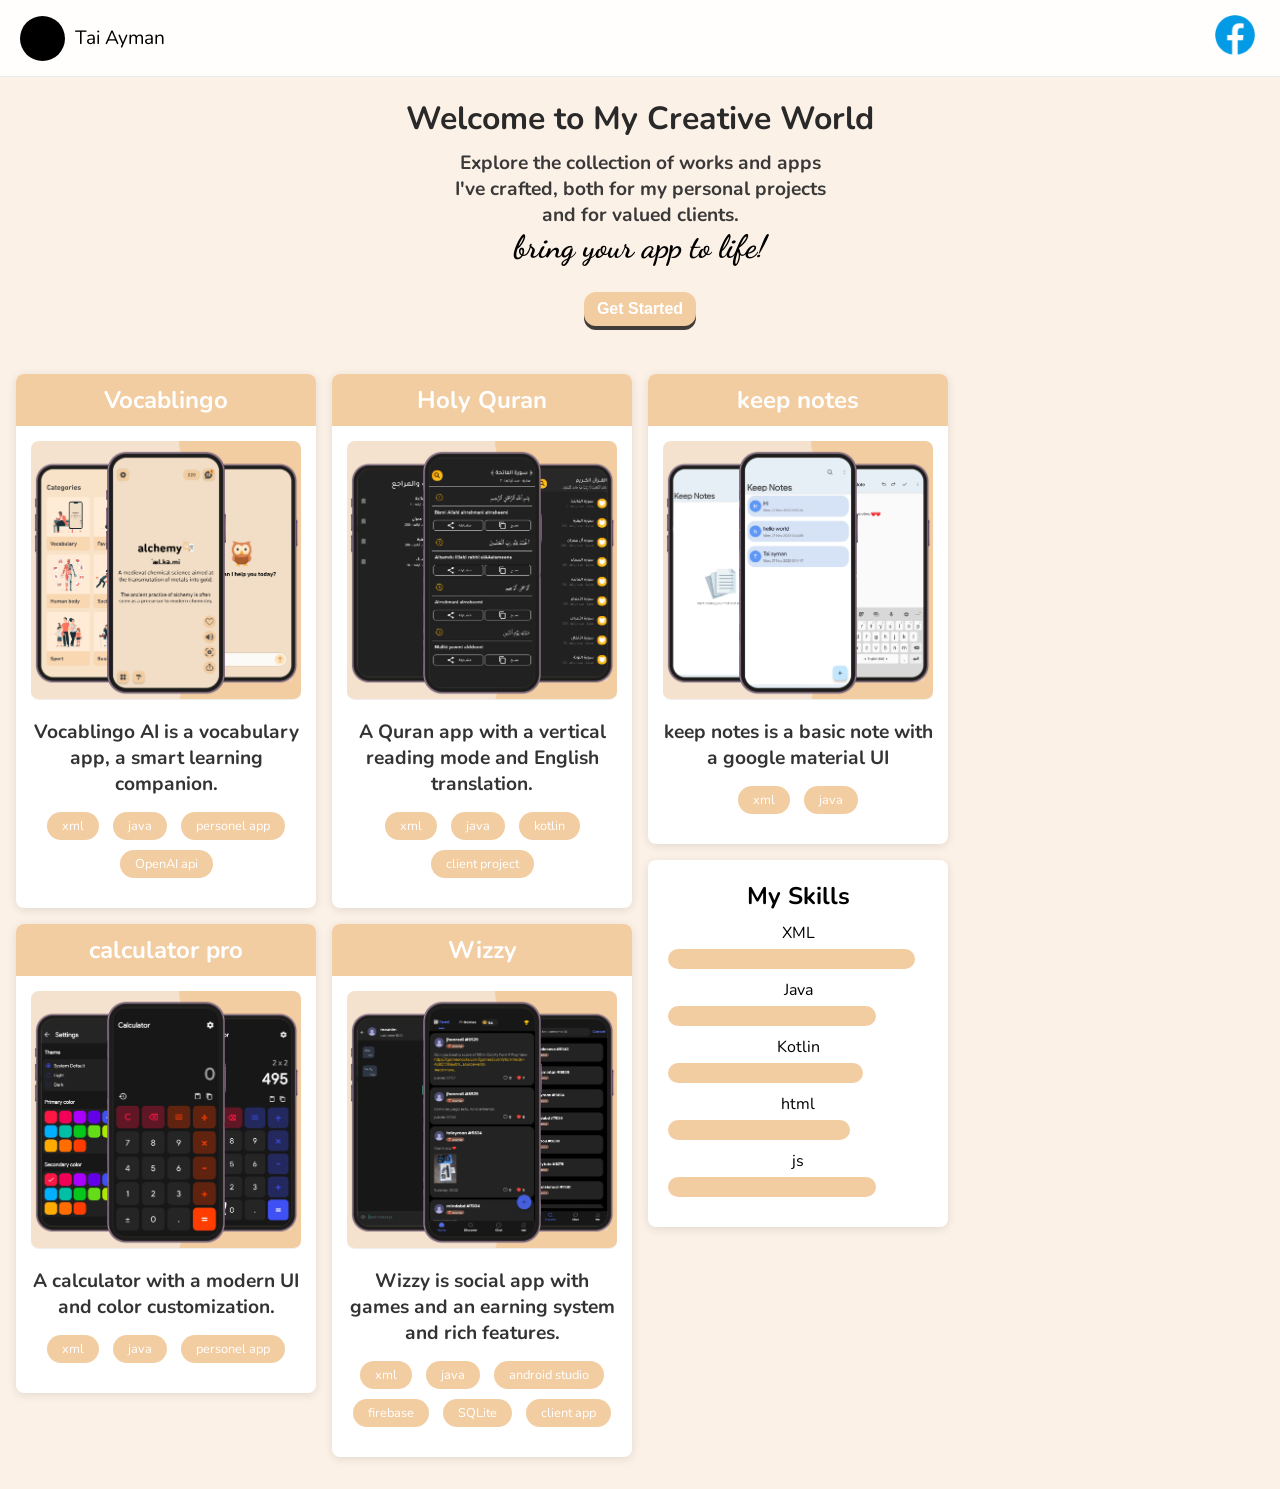
<file: index.html>
<!DOCTYPE html>
<html lang="en">
<head>
    <meta charset="UTF-8">
    <meta name="viewport" content="width=device-width, initial-scale=1.0">
    <title>App Portfolio</title>
     <link rel="stylesheet" href="styles.css">
    <link href="https://fonts.googleapis.com/css2?family=Nunito:wght@400;700&display=swap" rel="stylesheet">
    <link href="https://fonts.googleapis.com/css2?family=Dancing+Script:wght@700&display=swap" rel="stylesheet">
</head>
<body>
    <div class="top-bar"> <!-- Top bar starts here -->
        <div class="profile">
            <div class="profile-image"></div>
            <div class="profile-name">Tai Ayman</div>
        </div>

        
        <div class="facebook-icon">
            <a href="https://web.facebook.com/imad.jamyl.1" target="_blank">
                <img src="images/facebook.png" alt="Facebook" width="24" height="24">
            </a>
        </div>
        
    

    </div>
    <h1 class="portfolio-title">Welcome to My Creative World</h1>
<h1 class="portfolio-description">
    Explore the collection of works and apps<br> I've crafted,
    both for my personal projects<br> and for valued clients.<br>
</h1>

    <h1 class="hands-writing">
        bring your app to life!
    </h1>


<button id="contact-button" class="get-start-button"onclick="navigateWithTransition()">Get Started</button>
     <!-- Rest of your content goes here -->
    <div class="container">
        <!-- Your cards and other content -->
    </div>
    <!-- Rest of your content -->
</body>



<body>
    <div class="container">
    
        <section class="card">
            <header class="card-header">
                <h2>Vocablingo</h2>
            </header>
            <div class="card-content">
                <img src="images/preview.png" alt="App 1 Screenshot" class="project-image">
                <div class="project-description">
                    <h3>Vocablingo AI is a vocabulary app, a smart learning companion.</h3>
                    <div class="tags">
                        <span>xml</span>
                        <span>java</span>
                        <span>personel app</span>
                        <span>OpenAI api</span>
                                           
                    </div>                    
                </div>
            </div>
        </section>
        <!-- App Card 2 -->
        <section class="card">
            <header class="card-header">
                <h2>calculator pro</h2>
            </header>
            <div class="card-content">
                <img src="images/preview_1.png" alt="App 2 Screenshot" class="project-image">
                <div class="project-description">
                    <h3>A calculator with a modern UI and color customization.</h3>
                    <div class="tags">
                        <span>xml</span>
                        <span>java</span>
                        <span>personel app</span>
                   </div>
                </div>
            </div>
        </section>
        <!-- App Card 3 -->
        <section class="card">
            <header class="card-header">
                <h2>Holy Quran</h2>
            </header>
            <div class="card-content">
                <img src="images/preview_2.png" alt="App 3 Screenshot" class="project-image">
                <div class="project-description">
                    <h3>A Quran app with a vertical reading mode and English translation.</h3>
                    <div class="tags">
                        <span>xml</span>
                        <span>java</span>
                        <span>kotlin</span>
                        <span>client project</span>
                    </div>
                </div>
            </div>
        </section>

        <section class="card">
            <header class="card-header">
                <h2>Wizzy</h2>
            </header>
            <div class="card-content">
                <img src="images/preview_3.png" alt="App 3 Screenshot" class="project-image">
                <div class="project-description">
                    <h3>Wizzy is social app with games and an earning system and rich features.</h3>
                    <div class="tags">
                        <span>xml</span>
                        <span>java</span>
                        <span>android studio</span>
                        <span>firebase</span>
                        <span>SQLite</span>
                        <span>client app</span>
                    </div>
                </div>
            </div>
        </section>
        <section class="card">
            <header class="card-header">
                <h2>keep notes</h2>
            </header>
            <div class="card-content">
                <img src="images/preview_4.png" alt="App 3 Screenshot" class="project-image">
                <div class="project-description">
                    <h3> keep notes is a basic note with a google material UI</h3>
                    <div class="tags">
                        <span>xml</span>
                        <span>java</span>
                    </div>
                </div>
            </div>
        </section>
        
        <section class="skills-section">
            <h2>My Skills</h2>
            <div class="skill">
                <label>XML</label>
                <div class="progress-bar" data-skill-value="95%"></div>
            </div>
            <div class="skill">
                <label>Java</label>
                <div class="progress-bar" data-skill-value="80%"></div>
            </div>
            <div class="skill">
                <label>Kotlin</label>
                <div class="progress-bar" data-skill-value="75%"></div>
            </div>
            <div class="skill">
                <label>html</label>
                <div class="progress-bar" data-skill-value="70%"></div>
            </div>
            <div class="skill">
                <label>js</label>
                <div class="progress-bar" data-skill-value="80%"></div>
            </div>
           
        </section>
    
        
    </div>
    <script src="script.js"></script>
</body>
</html>
</file>
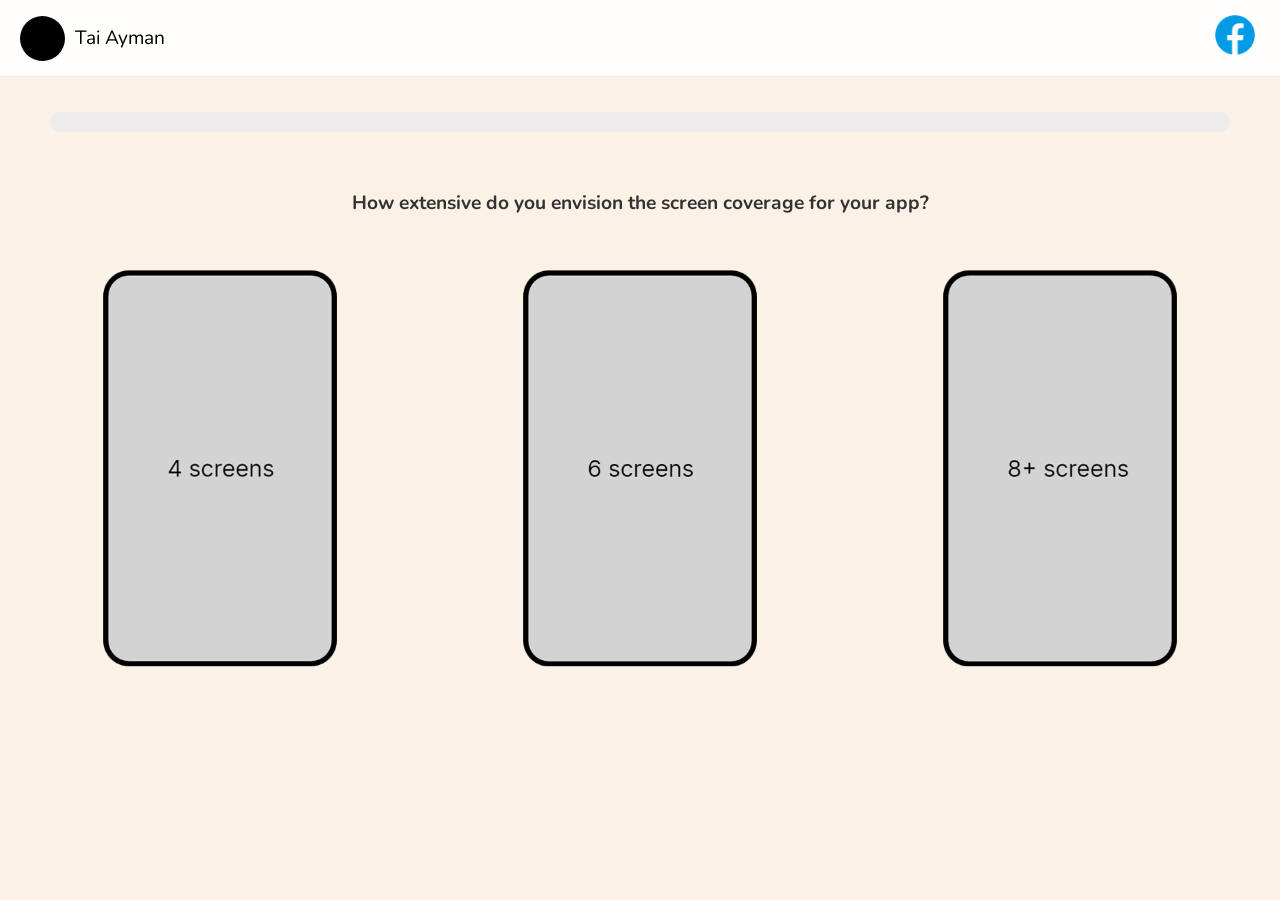
<file: index2.html>
<!DOCTYPE html>
<html lang="en">
<head>
    <meta charset="UTF-8">
    <meta name="viewport" content="width=device-width, initial-scale=1.0">
    <title>App Portfolio</title>
    <link rel="stylesheet" href="styles2.css">
    <link href="https://fonts.googleapis.com/css2?family=Nunito:wght@400;700&display=swap" rel="stylesheet">
</head>
<body>
    <!-- Top Bar -->
    <div class="top-bar">
        <div class="profile">
            <div class="profile-image"></div>
            <div class="profile-name">Tai Ayman</div>
        </div> 
        <div class="facebook-icon">
            <a href="https://web.facebook.com/imad.jamyl.1" target="_blank">
                <img src="images/facebook.png" alt="Facebook" width="24" height="24">
            </a>
        </div>
    </div>
    <!-- End of Top Bar -->

    <!-- Progress Bar -->
    <progress id="progress-bar" value="0" max="4"></progress>
    <!-- End of Progress Bar -->
    <div id="phone-description" class="phone-description">
        estimate your app that you want to create.
    </div>
    
    <!-- Phone Container -->
    <div id="phone-container" class="container">
        <img src="images/phone1.png" alt="Phone 1" class="phone-img">
        <img src="images/phone2.png" alt="Phone 2" class="phone-img">
        <img src="images/phone3.png" alt="Phone 3" class="phone-img">
        <img src="images/phone4.png" alt="Phone 4" class="phone-img">
    </div>

    <button id="contact-button" class="get-started-button" style="display: none;" onclick="contactDeveloper()">Contact the Developer</button>

    
    <!-- End of Phone Container -->

    <script src="script2.js"></script>
</body>
</html>
</file>
<file: styles.css>
/* General Reset */
* {
    box-sizing: border-box;
    margin: 0;
    padding: 0;
}

body, html {
    height: 100%;
    margin: 0;
    font-family: 'Nunito', sans-serif;
    background: #fcf1e6;
    text-align: center;
}

.portfolio-title {
    text-align: center;
    font-family: 'Nunito', sans-serif;
    font-size: 2em;
    margin-top: 20px; 
    color: #2a2929;/* Add some margin from the top */
}
.portfolio-description {
    text-align: center;
    font-family: 'Nunito', sans-serif;
    font-size: 1.2em;
    margin-top: 10px;
    color: #3a3939; /* Add some margin from the top */
}

.facebook-icon {
    display: flex;
    align-items: center;
}

.facebook-icon img {
    width: 50px; /* Adjust image size as needed */
    height: 50px; /* Adjust image size as needed */
    margin-left: auto; /* Push the icon to the right */
}
.get-start-button {
    background-color: #f3cda2; /* Facebook blue color */
    color: #ffffff;
    padding: 8px 13px;
    border: none;
    border-radius: 12px;
    margin-top: 20px;
    font-weight: bold; /* Make the text bold */
    font-size: 16px;
    box-shadow: 0px 4px 0px rgba(0, 0, 0, 0.75);
    transition: box-shadow 0.1s, transform 0.1s; /* Solid shadow at the bottom */

    /* Centering the button */
    display: block; /* This makes sure the button is a block-level element */
    margin-left: auto; /* This will push the button from the left side */
    margin-right: auto; /* This will push the button from the right side */
}

.get-start-button:active {
    box-shadow: 0px 2px 0px rgba(0, 0, 0, 0.75); /* Smaller shadow for pressed effect */
    transform: translateY(2px); /* Slightly move the button down to mimic pressing */
}

/* Update the .top-bar styles */
.top-bar {
    position: -webkit-sticky; /* For Safari */
    position: sticky;
    top: 0; /* Set to stick at the top */
    z-index: 1000; /* Ensure it's above other items */
    padding: 10px 20px; /* Some padding */
    text-align: center; /* Center the text */
    border-bottom: 1px solid #ececec; /* Optional: adds a subtle border */
    background-color: rgba(255, 255, 255, 0.9); /* Improved white background with opacity */
    color: #000; /* Text color */
    display: flex;
    justify-content: space-between; /* Align items at the ends */
    align-items: center; /* Vertically center content */
}

.profile {
    display: flex;
    align-items: center;
}

.get-started-button {
    background-color: #f3cda2; /* Facebook blue color */
    color: #ffffff;
    padding: 8px 13px;
    border: none;
    border-radius: 12px;
    margin-right: 10px;
    margin-left: auto;
    font-weight: bold; /* Make the text bold */
    font-size: 16px;
    box-shadow: 0px 4px 0px rgba(0, 0, 0, 0.75); 
    transition: box-shadow 0.1s, transform 0.1s;/* Solid shadow at the bottom */
}
.get-started-button:active {
    box-shadow: 0px 2px 0px rgba(0, 0, 0, 0.75); /* Smaller shadow for pressed effect */
    transform: translateY(2px); /* Slightly move the button down to mimic pressing */
}
.fade-out {
    opacity: 0;
    transition: opacity 0.5s;
}


.profile-image {
    width: 45px; /* Adjust image size as needed */
    height: 45px; /* Adjust image size as needed */
    background-color: #000; /* Black background */
    border-radius: 50%; /* Rounded shape */
    margin-right: 10px; /* Spacing between image and name */
}

.profile-name {
    font-size: 1.2em; /* Adjust font size as needed */
    color: #000; /* Black text color */
    font-family: 'Nunito', sans-serif;
}

/* Container for all cards */
.container {
    column-count: 4;
    column-gap: 1em;
    padding: 1em;
    max-width: 100%;
    width: 100%; /* Add this if not already present */
}
#content-container {
    position: relative;
    z-index: 10; /* Ensure this is above the canvas */
    /* Add other styling as needed */
}

.hands-writing {
    font-family: 'Dancing Script', cursive;
    display: inline-block;
    white-space: nowrap;
    overflow: hidden;
    width: 0; /* Start with no width to create the typing effect */
    /* Adjust the number of steps to match the number of characters in the text */
    animation: typing 3.5s steps(21, end) forwards; /* 'forwards' will keep the final state after animation ends */
}
.app-to-life-section {
    display: flex;
    align-items: center;
    justify-content: center;
}
.life-image {
    width: 100px; /* Adjust size as needed */
    height: auto;
}
@keyframes typing {
    from { width: 0; }
    to { width: 100%; }
}


/* Card Styling */
.card {
    break-inside: avoid;
    background: #fff;
    border-radius: 8px;
    box-shadow: 0 2px 10px rgba(0,0,0,0.1);
    margin-bottom: 1em;
    display: inline-block;
    width: 100%;
    break-inside: avoid; /* Prevents column break within the element */
}

.card-header {
    background-color: #f3cda2;
    color: #ffffff;
    border-top-left-radius: 8px;
    border-top-right-radius: 8px;
    padding: 10px 15px;
    text-align: center;
}

.card-content {
    padding: 15px;
}

.project-image {
    width: 100%;
    height: auto;
    object-fit: cover; /* Keeps the aspect ratio, and crops the image */
    border-bottom: 1px solid #eeeeee;
    border-radius: 8px;
}

.project-description h3 {
    color: #333;
    font-size: 1.2em;
    margin-top: 13px;
    text-align: center;
}

.tags {
    list-style: none;
    padding: 10px 0;
    text-align: center;
}

.tags span, .tags .image-tag {
    display: inline-block;
    background-color: #f3cda2;
    color: #ffffff;
    padding: 5px 15px;
    margin: 5px;
    border-radius: 20px;
    font-size: 0.8em;
    cursor: default;
}

/* Responsive adjustments */
@media only screen and (max-width: 1200px) {
    .container {
        column-count: 3;
    }
}

@media only screen and (max-width: 1000px) {
    .container {
        column-count: 2;
    }
}

@media only screen and (max-width: 600px) {
    .container {
        column-count: 1;
    }
}

/* Animation for card pulse */
@keyframes pulse {
    0% {
        transform: scale(1);
    }
    50% {
        transform: scale(1.05);
    }
    100% {
        transform: scale(1);
    }
}

.animate {
    animation: pulse 500ms ease;
}
/* Existing styles... */

/* Styles for the Skills Section */
.skills-section {
    background: #fff;
    border-radius: 8px;
    box-shadow: 0 2px 10px rgba(0,0,0,0.1);
    margin-bottom: 1em;
    padding: 20px;
    display: inline-block;
    width: 100%;
    break-inside: avoid;
}

.skill {
    margin: 10px 0;
}

.skill label {
    display: block;
    margin-bottom: 5px;
}

.progress-bar {
    width: 0;
    height: 20px;
    background-color: #f3cda2;
    border-radius: 10px;
    transition: width 2s ease;
}
</file>
<file: styles2.css>
/* Add your CSS here */
.container {
    display: grid;
    grid-template-columns: repeat(auto-fit, minmax(250px, 1fr)); /* Use auto-fit to adjust the number of columns */
    justify-items: center; /* Center items horizontally */
    align-items: center; /* Center items vertically */
    gap: 20px; /* Space between items */
    padding: 20px;
}
.portfolio-title {
    text-align: center;
    font-family: 'Nunito', sans-serif;
    font-size: 2em;
    margin-top: 20px; 
    color: #2a2929;/* Add some margin from the top */
}
.profile-name {
    font-size: 1.2em; /* Adjust font size as needed */
    color: #000; /* Black text color */
    font-family: 'Nunito', sans-serif;
}
.phone-img {
    width: 100%; /* Full width within the grid cell */
    max-width: 250px; /* Max width to prevent the images from becoming too large */
    height: auto; /* Maintain aspect ratio */
    border-radius: 8%; /* Rounded corners for aesthetics */
    transition: transform 0.3s ease; /* Smooth transition for scaling */
    cursor: pointer;
}
.get-started-button {
    background-color: #f3cda2; /* Facebook blue color */
    color: #ffffff;
    padding: 8px 13px;
    border: none;
    border-radius: 12px;
    font-weight: bold; /* Make the text bold */
    font-size: 16px;
    box-shadow: 0px 4px 0px rgba(0, 0, 0, 0.75);
    transition: box-shadow 0.1s, transform 0.1s; /* Solid shadow at the bottom */

    /* Centering the button */
    display: block; /* This makes sure the button is a block-level element */
    margin-left: auto; /* This will push the button from the left side */
    margin-right: auto; /* This will push the button from the right side */
}

.get-started-button:active {
    box-shadow: 0px 2px 0px rgba(0, 0, 0, 0.75); /* Smaller shadow for pressed effect */
    transform: translateY(2px); /* Slightly move the button down to mimic pressing */
}


.phone-card {
    width: 100%; /* Full width within the grid cell */
    height: 300px;
    color: white;
    display: flex;
    justify-content: center;
    align-items: center;
    border-radius: 8%;
    cursor: pointer;
    transition: opacity 1s ease;
}


.phone-description {
    text-align: center; /* Center align the text */
    margin: 20px 50px; /* Same horizontal margin as the progress bar */
    font-size: 1.2em; /* Adjust font size as needed */
    color: #333; /* Adjust text color as needed */
    font-weight: bold; /* Make the text bold */
}

body, html {
    height: 100%;
    margin: 0;
    font-family: 'Nunito', sans-serif;
    background: #fcf1e6;
    justify-content: center;

}
.facebook-icon {
    display: flex;
    align-items: center;
}

.facebook-icon img {
    width: 50px; /* Adjust image size as needed */
    height: 50px; /* Adjust image size as needed */
    margin-left: auto; /* Push the icon to the right */
}

.profile-image {
    width: 45px; /* Adjust image size as needed */
    height: 45px; /* Adjust image size as needed */
    background-color: #000; /* Black background */
    border-radius: 50%; /* Rounded shape */
    margin-right: 10px; /* Spacing between image and name */
}

/* Update the .top-bar styles */
.top-bar {
    position: -webkit-sticky; /* For Safari */
    position: sticky;
    top: 0; /* Set to stick at the top */
    z-index: 1000; /* Ensure it's above other items */
    padding: 10px 20px; /* Some padding */
    text-align: center; /* Center the text */
    border-bottom: 1px solid #ececec; /* Optional: adds a subtle border */
    background-color: rgba(255, 255, 255, 0.9); /* Improved white background with opacity */
    color: #000; /* Text color */
    display: flex;
    justify-content: space-between; /* Align items at the ends */
    align-items: center; /* Vertically center content */
}

.profile {
    display: flex;
    align-items: center;
}

/* Styles for the progress bar */
progress {
    width: calc(100% - 100px); /* Subtracting 100px total for left and right margins */
    margin: 35px 50px; /* 20px top and bottom, 50px right and left */
    -webkit-appearance: none; /* Removes default appearance */
    appearance: none; /* Removes default appearance */
    height: 20px; /* Set a fixed height */
    border-radius: 10px; /* Optional: for rounded corners */
    background-color: #eee;
    overflow: hidden; 
    transition: width 0.5s ease;/* Light grey background */
}

/* Style for the progress value */
progress::-webkit-progress-bar {
    background-color: #edebeb;
    border-radius: 10px;/* Light grey background */
}

progress::-webkit-progress-value {
    background-color: #f3cda2; /* Green color for the progress */
    transition: width 0.5s ease; /* Smooth transition for width change */
}

progress::-moz-progress-bar {
    background-color: #f3cda2; /* Green color for the progress */
    transition: width 0.5s ease; /* Smooth transition for width change */
}
@keyframes fadeOut {
    to {
        opacity: 0;
    }
}
.fade-out {
    animation: fadeOut 1s forwards;
}
/* Responsive Design for smaller screens */
/* Responsive Design for smaller screens */
@media (max-width: 768px) {
    .container {
        gap: 15px; /* Reduce gap for smaller screens */
    }
}

@media (max-width: 600px) {
    .container {
        grid-template-columns: repeat(2, 1fr); /* Two columns for very small screens */
        gap: 10px;
    }
    /* Adjust the progress bar for smaller screens */
    progress {
        width: calc(100% - 20px); /* Adjusting progress bar width for smaller screens */
        margin: 10px; /* Smaller margins */
    }
}
</file>
